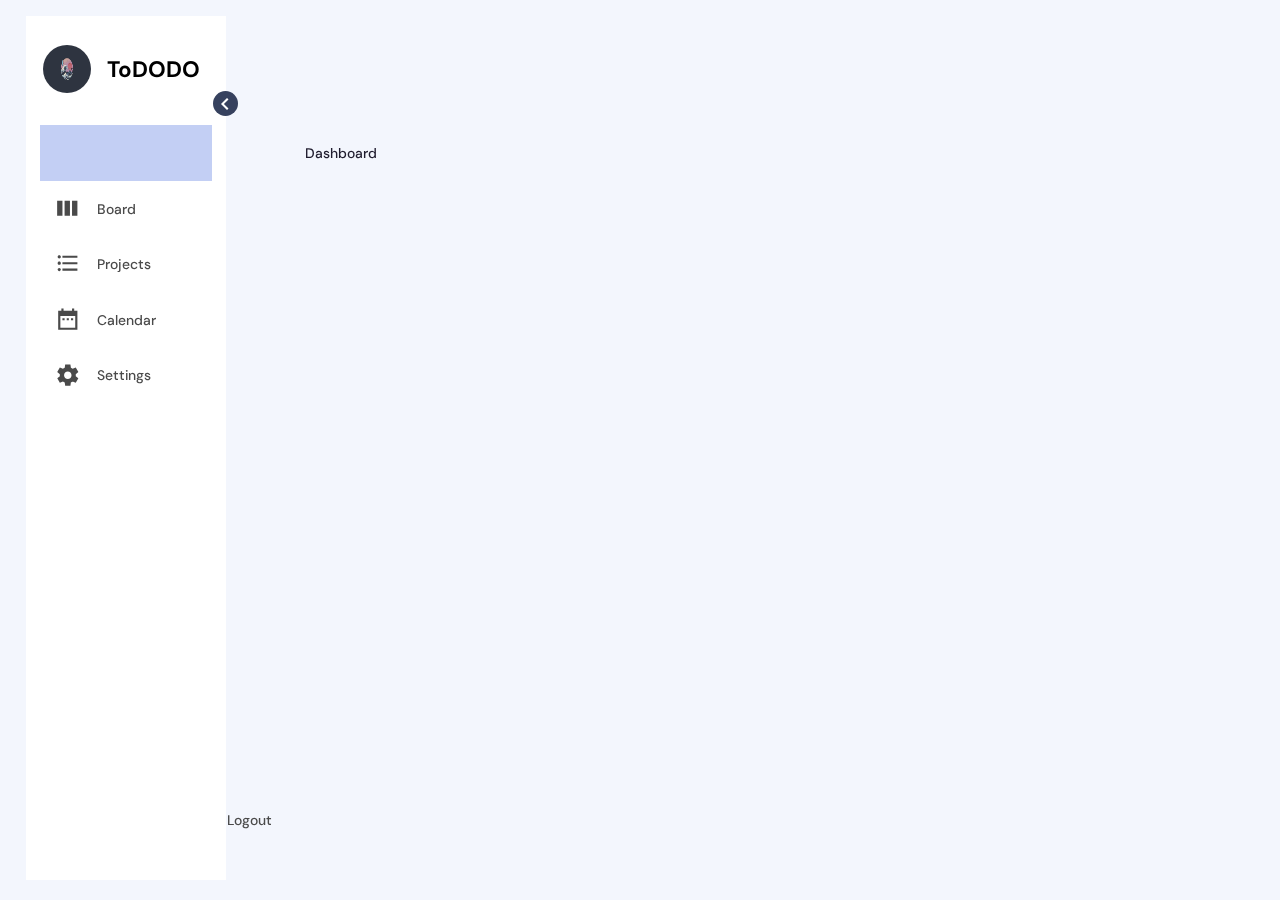
<file: index.html>
<!DOCTYPE html>
<html lang="en">

<head>
	<title>ToDODO</title>
	<meta charset="UTF-8">
	<meta name="viewport" content="width=device-width, initial-scale=1">
	<link href="src/styles/main.css" rel="stylesheet">
	<link href="src/styles/todo.css" rel="stylesheet">
	
	<!-- Material icons -->
	<link href="https://fonts.googleapis.com/icon?family=Material+Icons+Sharp" rel="stylesheet">
	<script src="src/js/views/sidebarView.js" defer></script>
</head>

<body>
	<div class="container">
		<aside class="sidebar-container">
			<div class="sidebar">
				<header>
					<!--TODO: make the top a hamburger menu-->
					<div class="top">
						<div class="logo">
							<img src="src/img/wave-wallpaper.png">
							<div class="sidebar-text"><h2>ToDODO</h2></div>
						</div>
					</div>
					
					<i class="sidebar-collapser toggle">
						<span class="material-icons-sharp icon">chevron_left</span>
					</i>
				</header>

				<a href="#" class="active">
					<span class="material-icons-sharp icon">grid_view</span>
					<div class="sidebar-text"><h3>Dashboard</h3></div>
				</a>
		
				<a href="todo.html">
					<span class="material-icons-sharp icon">view_week</span>
					<div class="sidebar-text"><h3>Board</h3></div>
				</a>
		
				<a href="#">
					<span class="material-icons-sharp icon">format_list_bulleted</span>
					<div class="sidebar-text"><h3>Projects</h3></div>
				</a>
		
				<a href="#">
					<span class="material-icons-sharp icon">date_range</span>
					<div class="sidebar-text"><h3>Calendar</h3></div>
				</a>
		
				<a href="#">
					<span class="material-icons-sharp icon">settings</span>
					<div class="sidebar-text"><h3>Settings</h3></div>
				</a>

				<a href="#">
					<span class="material-icons-sharp icon">logout</span>
					<div class="sidebar-text"><h3>Logout</h3></div>
				</a>
			</div>

		</aside>
	</div>

</body>

</html>
</file>
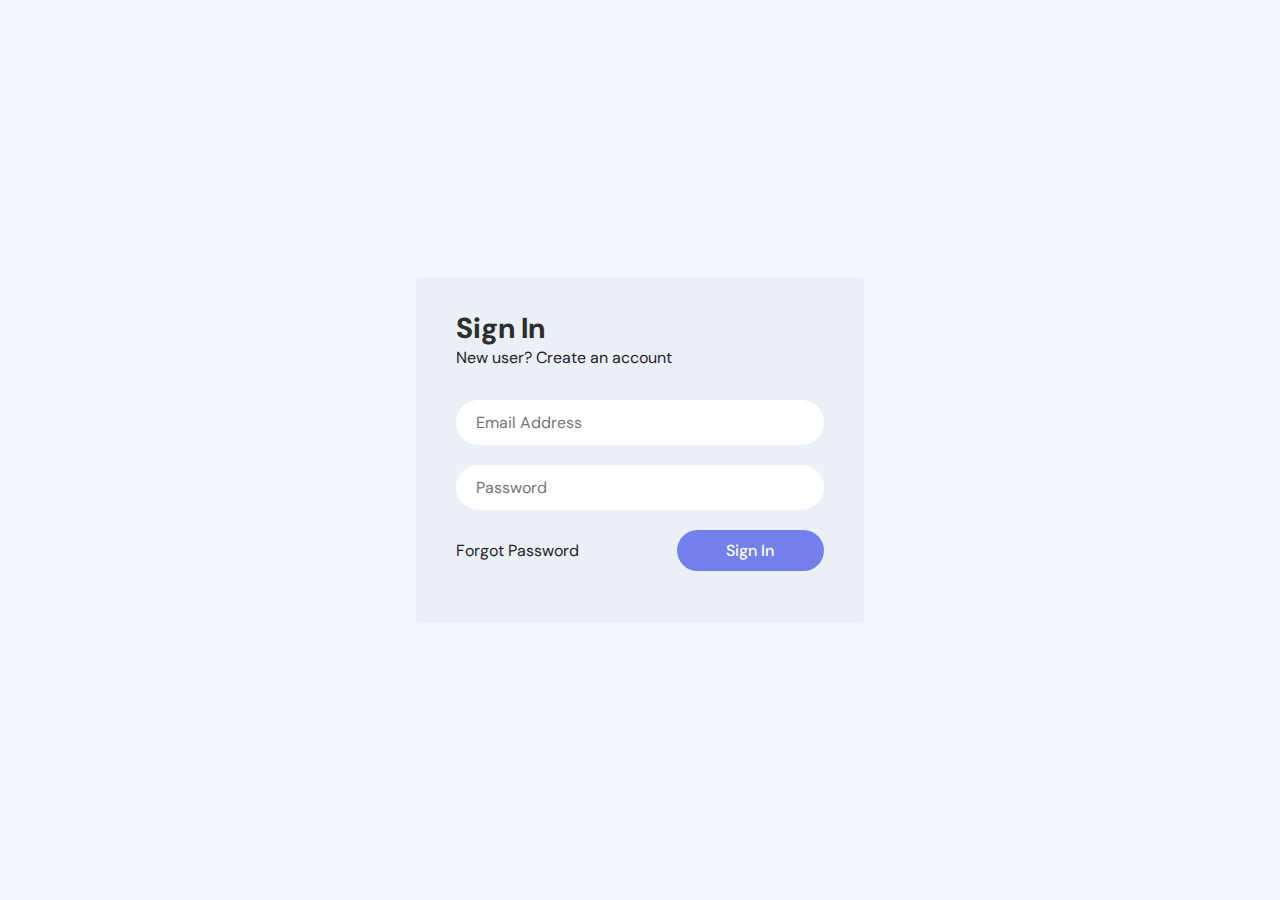
<file: login.html>
<!DOCTYPE html>
<html lang="en">
<head>
  <meta charset="UTF-8">
  <meta name="viewport" content="width=device-width, initial-scale=1.0">
  <title>Login</title>
  <link href="src/styles/main.css" rel="stylesheet">
	<link href="src/styles/login.css" rel="stylesheet">
	<!-- Material icons -->
	<link href="https://fonts.googleapis.com/icon?family=Material+Icons+Sharp" rel="stylesheet">
	<script defer type="module" src="src/js/controller.js"></script>
</head>
<body>
  <main class="main">
    <div class="container">
      <section class="wrapper">
        <div class="heading">
          <h1>Sign In</h1>
          <p>New user? <span><a href="#">Create an account</a></span>
          </p>
        </div>
        <form action = "#" method= "post" class="form">
          <div class="input-control">
            <label for="email" class="input-label" hidden>Email Address</label>
            <input type="email" name="email" id="email" class="input-field" placeholder="Email Address">
          </div>
          <div class="input-control">
            <label for="password" class="input-label" hidden>Password</label>
            <input type="password" name="password" id="password" class="input-field" placeholder="Password">
          </div>
          <div class="input-control">
            <a href="#">Forgot Password</a>
            <input type="submit" name="submit" class="input-submit" value="Sign In" disabled>
          </div>
        </form>
      </section>
    </div>
  </main>
</body>
</html>
</file>
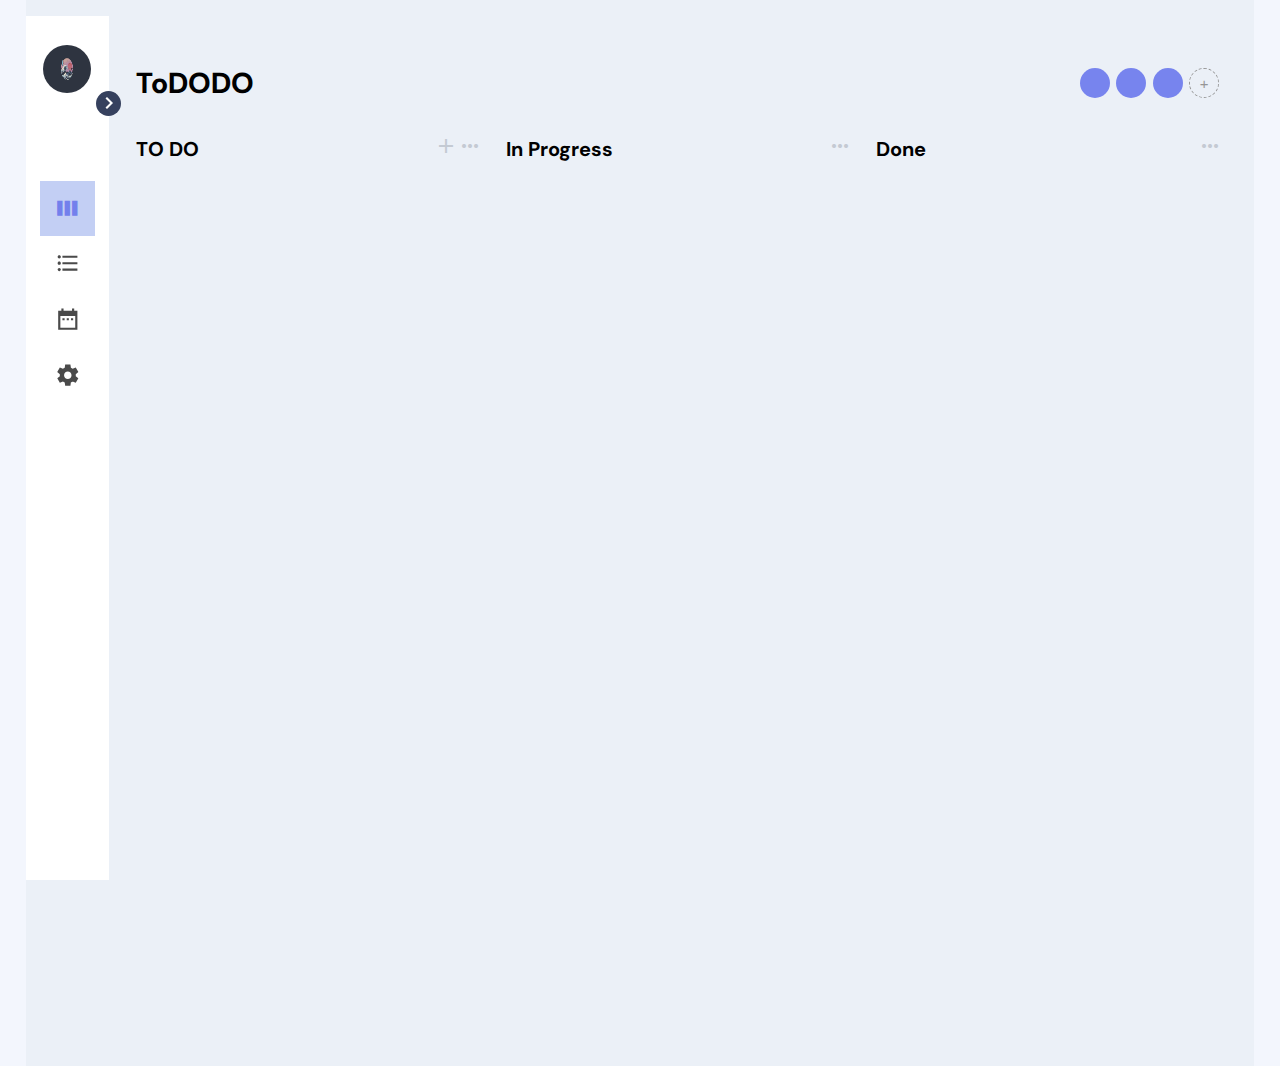
<file: todo.html>
<!DOCTYPE html>
<html lang="en">

<head>
	<title>Board</title>
	<meta charset="UTF-8">
	<meta name="viewport" content="width=device-width, initial-scale=1">
	<link href="src/styles/main.css" rel="stylesheet">
	<link href="src/styles/todo.css" rel="stylesheet">
	<!-- Material icons -->
	<link href="https://fonts.googleapis.com/icon?family=Material+Icons+Sharp" rel="stylesheet">
	<script defer type="module" src="src/js/controller.js"></script>
	<script src="src/js/views/sidebarView.js" defer></script>
</head>

<body>
	<!-- <h1>ToDoDo</h1> -->
	<!-- <div class="input__container" id="input-container">
		<input id="todo-desc" type="text" required/>
		<input id="deadline-date" type="date" />
		<button id="create__todo--btn" type="button">Create New Todo</button>
	</div> -->
	<div class='app'>
		<aside class="sidebar-container close">
			<div class="sidebar close">
				<header>
					<!--TODO: move the logo inside project-info-->
					<div class="top">
						<div class="logo">
							<img src="src/img/wave-wallpaper.png">
							<div class="sidebar-text"><h2>ToDODO</h2></div>
						</div>
					</div>
					
					<i class="sidebar-collapser toggle rotate">
						<span class="material-icons-sharp icon">chevron_left</span>
					</i>
				</header>

				<a href="index.html">
					<span class="material-icons-sharp icon">grid_view</span>
					<div class="sidebar-text"><h3>Dashboard</h3></div>
				</a>
		
				<a href="todo.html"  class="active">
					<span class="material-icons-sharp icon">view_week</span>
					<div class="sidebar-text"><h3>Board</h3></div>
				</a>
		
				<a href="#">
					<span class="material-icons-sharp icon">format_list_bulleted</span>
					<div class="sidebar-text"><h3>Projects</h3></div>
				</a>
		
				<a href="#">
					<span class="material-icons-sharp icon">date_range</span>
					<div class="sidebar-text"><h3>Calendar</h3></div>
				</a>
		
				<a href="#">
					<span class="material-icons-sharp icon">settings</span>
					<div class="sidebar-text"><h3>Settings</h3></div>
				</a>

				<a href="#">
					<span class="material-icons-sharp icon">logout</span>
					<div class="sidebar-text"><h3>Logout</h3></div>
				</a>
			</div>
		</aside>

		<main class='project close'>
			<div class='project-info'>
				<h1>ToDODO</h1>
				<div class='project-participants'>
					<span></span>
					<span></span>
					<span></span>
					<button class='project-participants__add'>Add Participant</button>
				</div>
			</div>

			<div class='project-tasks'>

				<!-- TO DO COLUMN -->
				<div class='project-column todo'>
					<div class='project-column-heading'>
						<h2 class='project-column-heading__title'>TO DO</h2>
						<div class="buttons-container">
							<!-- Create new task button-->
							<button class='task__add' id="add__todo-btn">
								<span id="todo__plus-btn" class="material-icons-sharp add">add</span>
							</button>

							<button class='project-column-heading__options'>
								<span class="material-icons-sharp">more_horiz</span>
							</button>
						</div>
					</div>

					<div class="add-todo-container">
						<div class="task underlay hidden">
							<div>
								<div class="task__tags">
									<span class="task__tag task__tag--new">New Tag</span>
								</div>
								<div class="title-calendar-input">
									<input type="text" id="todo-desc" required class="todo__desc-input" placeholder="Enter todo description">
									<input id="deadline-date" type="date" />
								</div>
								
							</div>
							<button class="create__todo-btn" type="submit">Create Todo</button>
						</div>
						<!-- <p contenteditable="true" class="input-box"></p> -->
					</div>

					<div class="delete-confirm__container" id="delete__container"> <!-- add active here-->
						<div class="delete-modal-header">
							<div class="delete-modal-title">Delete Todo?</div>
							<button class="delete-close-button">&times;</button>
						</div>
						<div class="delete-modal-body">Are you sure you want to delete this todo item?</div>
						<div class="delete-modal-buttons">
							<button class="cancel-delete__btn">Cancel</button>
							<button class="confirm-delete__btn">Delete</button>
						</div>
					</div>

					<div class="edit-confirm__container" id="edit__container"> <!-- add active here-->
						<div class="edit-modal-header">
							<div class="edit-modal-title">edit Todo?</div>
							<button class="edit-close-button">&times;</button>
						</div>
						<div class="edit-modal-body">
							<div class="edit-title-input" contenteditable='true'></div>
							<input type="date" class="edit-calendar" contenteditable='true'></input>
						</div>
						<div class="edit-modal-buttons">
							<button class="cancel-edit__btn">Cancel</button>
							<button class="confirm-edit__btn">Done</button>
						</div>
					</div>

					<div class="todo--container containers">
						<!-- <div class='task' draggable='true'> 
							<div class='task__tags'>
								<span class='task__tag task__tag--copyright'>Copywriting</span>
								<button class='task__options'><span class="material-icons-sharp">more_horiz</span></button>
							</div>
							<p>to do #1</p>
							<div class='task__stats'>
								<div class='flag-note-owner__container'>
									<span><time datetime="2021-11-24T20:00:00"><span class="material-icons-sharp">flag</span>Nov 24</time></span>
									<span><span class="material-icons-sharp">chat_bubble</span>3</span>
									<span class='task__owner'></span>
								</div>
								
								<div class='edit-delete__container'>
									<button class='task__edit'><span class="material-icons-sharp">edit</span></button>
									<button data-modal-target="#delete__container" class='task__delete'><span class="material-icons-sharp">delete</span></button>
								</div>
							</div>
						</div>  -->
					</div>
				</div>


				<!-- IN PROGRESS COLUMN -->
				<div class='project-column progress'>
					<div class='project-column-heading'>
						<h2 class='project-column-heading__title'>In Progress</h2>
						<button class='project-column-heading__options'><span
								class="material-icons-sharp">more_horiz</span></button>
					</div>
					<div class='progress--container containers'>
						<!-- <div class='task' draggable='true'>
							<div class='task__tags'>
								<span class='task__tag task__tag--design'>UI Design</span>
								<button class='task__options'><span class="material-icons-sharp">more_horiz</span></button>
							</div>
							<p>In progress #1</p>
							<div class='task__stats'>
								<span><time datetime="2021-11-24T20:00:00"><span class="material-icons-sharp">flag</span>Nov
										24</time></span>
								<span><span class="material-icons-sharp">chat_bubble</span>3</span>
								<span class='task__owner'></span>
							</div>
						</div> -->
					</div>
				</div>


				<!-- DONE COLUMN -->
				<div class='project-column done'>
					<div class='project-column-heading'>
						<h2 class='project-column-heading__title'>Done</h2>
						<button class='project-column-heading__options'><span
								class="material-icons-sharp">more_horiz</span></button>
					</div>
					<div class='done--container containers'>
						<!-- <div class='task' draggable='true'>
							<div class='task__tags'>
								<span class='task__tag task__tag--illustration'>Illustration</span>
								<button class='task__options'><span class="material-icons-sharp">more_horiz</span></button>
							</div>
							<p>done #1</p>
							<div class='task__stats'>
								<span><time datetime="2021-11-24T20:00:00"><span class="material-icons-sharp">flag</span>Nov
										24</time></span>
								<span><span class="material-icons-sharp">chat_bubble</span>3</span>
								<span class='task__owner'></span>
							</div>
						</div> -->
					</div>
				</div>
				<div id="deleteOverlay"></div>
				<div id="editOverlay"></div>
			</div>
		</main>
	</div>
</body>

</html>
</file>
<file: src/styles/main.css>
@import url("https://fonts.googleapis.com/css?family=DM+Sans:400,500,700&display=swap");

:root {
  --app-container: #f3f6fd;
  --main-color: #1f1c2e;
  --secondary-color: #4A4A4A;
  --link-color: #1f1c2e;
  --link-color-hover: #c3cff4;
  --link-color-active: #fff;
  --link-color-active-bg: #1f1c2e;
  --color-primary: #7380ec;
  --color-danger: #ff7782;
  --color-success: #41f1b6;
  --color-warning: #ffbb55;
  --projects-section: #fff;
  --message-box-hover: #fafcff;
  --message-box-border: #e9ebf0;
  --more-list-bg: #fff;
  --more-list-bg-hover:  #f6fbff;
  --more-list-shadow: rgba(209, 209, 209, 0.4);
  --button-bg: #1f1c24;
  --search-area-bg: #fff;
  --star: #1ff1c2e;
  --message-btn: #fff;
}

/* .dark:root {
  --app-container: #1f1d2b;
  --app-container: #111827;
  --main-color: #fff;
  --secondary-color: rgba(255,255,255,.8);
  --projects-section: #1f2937;
  --link-color: rgba(255,255,255,.8);
  --link-color-hover: rgba(195, 207, 244, 0.1);
  --link-color-active-bg: rgba(195, 207, 244, 0.2);
  --button-bg: #1f2937;
  --search-area-bg: #1f2937;
  --message-box-hover: #243244;
  --message-box-border: rgba(255,255,255,.1);
  --star: #ffd92c;
  --light-font: rgba(255,255,255,.8);
  --more-list-bg: #2f3142;
  --more-list-bg-hover:  rgba(195, 207, 244, 0.1);
  --more-list-shadow: rgba(195, 207, 244, 0.1);
  --message-btn: rgba(195, 207, 244, 0.1);
} */

body {
  font-family: 'DM Sans', sans-serif;
  overflow-y: scroll;
  display: flex;
  justify-content: center;
  background-color: var(--app-container);
  user-select: none;
}

.container{
  display: flex;
  width: 96%;
  margin: 0 auto;
  /* gap: 1.8rem; */
  /* grid-template-columns: 12rem auto 23rem; */
}

* {
  box-sizing: border-box;
  margin: 0;
  padding: 0;
  appearance: none;
  border: 0;
  text-decoration: none;
  list-style: none;
}

html, body {
  width: 100%;
  height: 100vh;
  margin: 0;
}

img {
  display: block;
  width: 100%;
}

a{
  color: var(--main-color);
}

h1{
  font-weight: 800;
  font-size: 1.8rem;
}

h2{
  font-size: 1.4rem;
}

h3{
  font-size: 0.87rem;
}

h4{
  font-size: 0.8rem;
}

h5{
  font-size: 0.77rem;
}

/* .profile-btn {
  padding: 0;
  border: 0;
  background-color: transparent;
  display: flex;
  align-items: center;
  padding-left: 12px;
  border-left: 2px solid #ddd;
  
  img {
    width: 32px;
    height: 32px;
    object-fit: cover;
    border-radius: 50%;
    margin-right: 4px;
  }

  span {
    color: var(--main-color);
    font-size: 16px;
    line-height: 24px;
    font-weight: 700;
  }
} */

.text-muted{
  color: var(--link-color);
}

p{
  color: var(--main-color);
}

b{
  color: var(--main-color)
}

.primary{
  color: var(--color-primary);
}

.danger{
  color: var(--color-danger);
}

.warning{
  color: var(--color-warning);
}

.success{
  color: var(--color-success);
}

aside{
  height: 100vh;
}

aside .top{
  background: white;
  display: flex;
  align-items: center;
  /* justify-content: space-between; */
  margin-top: 1.2rem;
  margin-bottom: 2rem;
}

aside .logo{
  display: flex;
  gap:1rem;
  align-items: center;
  margin-left: 0.23rem;
}

aside .logo img{
  width: 3rem;
  height: 3rem;
  border-radius: 50%;
  align-items: center;
  justify-content: center;
}

/* aside .close{
  display: none;
} */

aside .sidebar{
  background: white;
  display: flex;
  flex-direction: column;
  width: 200px;
  height: 96vh;
  position: fixed;
  padding: 10px 14px;
  top: 1rem;
  transition:  all 300ms ease;
}

aside h3{
  font-weight: 500;
}

aside .sidebar a{
  display: flex;
  color: var(--secondary-color);
  /* margin-left: 1rem; */
  padding: 15px;
  gap: 1rem;
  align-items: center;
  position: relative;
  /* height: 3.7rem; */
  transition:  all 300ms ease;
}

aside .sidebar a span{
  font-size: 1.6rem;
}

aside .sidebar a:last-child{
  position: absolute;
  bottom: 2rem;
  width: 100%;
}

aside .sidebar a.active{
  background: var(--link-color-hover);
  color: var(--link-color-active-bg);
  /* margin-left: 0; */
}

/* aside .sidebar a.active:before{
  content: "";
  width: 6px;
  height: 100%;
  background: var(--color-primary);
} */

aside .sidebar a.active span{
  color: var(--color-primary);
  /* margin-left: calc(1rem - 3px); */
}

/* aside .sidebar a:hover{
  columns: var(--color-primary);
} */

/* aside .sidebar a:hover span{
  margin-left:  1rem;
} */

/* .sidebar .icon {
  height: 100%;
  display: flex;
  align-items: center;
  justify-content: center;
  font-size: 20px;
} */

.sidebar-collapser{
  position: absolute;
  width: 25px;
  height: 25px;
  border-radius: 50%;
  border: none;
  right: -12px;
  top: 75px;
  padding: 0;
  cursor: pointer;
  transition: 0.3s ease-in-out;
  color: #fff;
  box-shadow: rgba( #131c31, 0.2) 0px 7px 29px 0px;
  background-color: #36415e;
  display: flex;
  align-items: center;
  justify-content: center;
  z-index: 111;
}

.sidebar-collapser.rotate{
  transform: rotate(180deg);
}

.sidebar.close{
  width: 83.5px;
}

.project.close{
  margin-left: 0; 
  transition:  all 300ms ease;
}

.sidebar-container.close{
  width: 83.5px;
}

.sidebar-text{
  display: block;
  /* transition: opacity 0.3s ease; */
}

.close .sidebar-text {
  opacity: 0; /* Hide the text when collapsed */
}
</file>
<file: src/styles/todo.css>
:root {
  --bg:#ebf0f7;
  --header:#fbf4f6;
  --text:#2e2e2f;
  --white:#ffffff;
  --light-grey:#c4cad3; 
  --tag-1:#ceecfd;
  --tag-1-text:#2e87ba;
  --tag-2:#d6ede2;
  --tag-2-text:#13854e;
  --tag-3:#ceecfd;
  --tag-3-text:#2d86ba;
  --tag-4:#f2dcf5;
  --tag-4-text:#a734ba;
  --purple:#7784ee;
}

body {
  display: block;
  overflow-y: scroll;
}
.display {
  display:flex;
  align-items:center;
}

.app {
  display: flex;
  /* grid-template-columns: 12rem auto; */
  background-color:var(--bg);
  width:96%;
  min-height:100vh;
  margin: 0 auto;
}

.project {
  /* flex-grow: 1; */
  margin-left: 200px;
  padding: 2rem;
  max-width: 100%;
  /* max-height: 100vh; */
  width: 100%;
  display: inline-block;
}
.project-info {
  padding: 2rem 0;
  display: flex;
  width: 100%;
  justify-content: space-between;
  align-items: center;
}
.project-participants {
  display: flex;
  align-items: center;
}
.project-participants span, .project-participants__add {
  width: 30px;
  height: 30px;
  display: inline-block;
  background: var(--purple);
  border-radius: 100rem;
  margin: 0 0.2rem;
}
.project-participants__add {
  background: transparent;
  border: 1px dashed #969696;
  font-size: 0;
  cursor: pointer;
  position: relative;
}
.project-participants__add:after {
  content: '+';
  font-size: 15px;
  color: #969696;
}
.project-tasks {
  display: grid;
  grid-template-columns: repeat(3, 1fr);
  width: 100%;
  height: auto;
  min-height: 100vh; 
  grid-column-gap: 1.5rem;
}
.project-column-heading {
  margin-bottom: 1rem;
  display: flex;
  align-items: center;
  justify-content: space-between;
}
.project-column-heading__title {
  font-size: 20px;
}
.project-column-heading__options {
  background: transparent;
  color: var(--light-grey);
  font-size: 18px;
  border: 0;
  cursor: pointer;
}
.buttons-container {
  display: flex;
  align-items: center;
  /* gap: 50px;  Adjust the gap as needed */ 
}

.task {
  cursor: move;
  background-color: var(--white);
  padding: 1rem;
  border-radius: 8px;
  width: 100%;
  box-shadow: rgba(99, 99, 99, 0.1) 0px 2px 8px 0px;
  margin-bottom: 1rem;
  border: 3px dashed transparent;
}
.task:hover {
  box-shadow: rgba(99, 99, 99, 0.3) 0px 2px 8px 0px;
  border-color: rgba(162, 179, 207, .2) !important;
}
.task p {
  font-size: 15px;
  margin: 1.2rem 0;
}
.task__tag {
  border-radius: 100px;
  padding: 2px 13px;
  font-size: 12px;
}
.task__tag--copyright {
  color: var(--tag-4-text);
  background-color: var(--tag-4);
}
.task__tag--design {
  color: var(--tag-3-text);
  background-color: var(--tag-3);
}
.task__tag--illustration {
  color: var(--tag-2-text);
  background-color: var(--tag-2);
}
.task__tag--new{
  color: var(--tag-3-text);
  background-color: var(--tag-3);
}
.task__tags {
  width: 100%;
  display: flex;
  align-items: center;
  justify-content: space-between;
}
.task__add {
  background: transparent;
  border: 0;
  color: var(--light-grey);
  font-size: 17px;
  cursor: pointer;
}
.task__options {
  background: transparent;
  border: 0;
  color: var(--light-grey);
  font-size: 17px;
  cursor: pointer;
}
.task__stats {
  position: relative;
  width: 100%;
  color: var(--light-grey);
  font-size: 12px;
  display: flex;
  justify-content: space-between;
  align-items: center;
}
.edit-delete__container {
  display: flex;
  align-items: center;
  /* gap: 50px;  Adjust the gap as needed */ 
}
.task__edit {
  background: transparent;
  border: 0;
  color: var(--light-grey);
  font-size: 12px;
  cursor: pointer;
  margin-right: 5px;
}
.task__delete {
  background: transparent;
  border: 0;
  color: var(--light-grey);
  font-size: 12px;
  cursor: pointer;
  margin-right: 5px;
}
.task__delete:hover{
  color: #ef5c48;
}
.task__stats span:not(:last-of-type) {
  margin-right: 1rem;
}
.task__stats svg {
  margin-right: 5px;
}
.task__owner {
  width: 25px;
  height: 25px;
  border-radius: 100rem;
  background: var(--purple);
  /* position: absolute; */
  display: inline-block;
}
.task-hover {
  border: 3px dashed var(--light-grey) !important;
}
.task-details {
  width: 24%;
  border-left: 1px solid #d9e0e9;
  display: inline-block;
  height: 100%;
  vertical-align: top;
  padding: 3rem 2rem;
}
.delete-confirm__container{
  position: fixed;
  top:50%;
  left:50%;
  transform: translate(-50%, -50%) scale(0);
  transition: 200ms ease-in-out;
  background-color: var(--white);
  padding: 1rem;
  border-radius: 8px;
  box-shadow: rgba(99, 99, 99, 0.1) 0px 2px 8px 0px;
  margin-bottom: 1rem;
  border: 3px dashed transparent;
  z-index: 10;
}
.delete-confirm__container.active{
  transform: translate(-50%, -50%) scale(1);
}
.delete-modal-header{
  padding: 10px 15px;
  display: flex;
  justify-content: space-between;
  align-items: center;
  border-bottom: 1px solid #2e2e2f;
}
.delete-modal-title {
  font-size: 18px;
  font-weight: bold;
}
.delete-modal-header .delete-close-button{
  cursor: pointer;
  border: none;
  background: none;
  font-size: 1.25rem;
  font-weight: bold;
}
.delete-modal-body{
  padding: 1rem;
}
.delete-modal-buttons{
  padding: 1rem;
  display: flex;
  justify-content: flex-end;
}
.delete-modal-buttons button {
  background-color: #ef5c48;
  color: #fff;
  padding: 0.5rem 1rem;
  border: none;
  border-radius: 4px;
  cursor: pointer;
  margin-left: 1rem;
}
.delete-modal-buttons button:first-child {
  background-color: var(--light-grey);
}
.edit-confirm__container{
  position: fixed;
  top:50%;
  left:50%;
  transform: translate(-50%, -50%) scale(0);
  transition: 200ms ease-in-out;
  background-color: var(--white);
  padding: 1rem;
  border-radius: 8px;
  box-shadow: rgba(99, 99, 99, 0.1) 0px 2px 8px 0px;
  margin-bottom: 1rem;
  border: 3px dashed transparent;
  z-index: 10;
}
.edit-confirm__container.active{
  transform: translate(-50%, -50%) scale(1);
}
.edit-modal-header{
  padding: 10px 15px;
  display: flex;
  justify-content: space-between;
  align-items: center;
  border-bottom: 1px solid #2e2e2f;
}
.edit-modal-title {
  font-size: 18px;
  font-weight: bold;
}
.edit-modal-header .edit-close-button{
  cursor: pointer;
  border: none;
  background: none;
  font-size: 1.25rem;
  font-weight: bold;
}
.edit-modal-body{
  display: flex;
  justify-content: space-between;
  align-items: center;
  padding: 1rem;
  gap: 50px;
}
.edit-title-input{
  min-width: 200px;
  flex-grow: 1; 
}
.edit-modal-buttons{
  padding: 1rem;
  display: flex;
  justify-content: flex-end;
}
.edit-modal-buttons button {
  background-color: #ef5c48;
  color: #fff;
  padding: 0.5rem 1rem;
  border: none;
  border-radius: 4px;
  cursor: pointer;
  margin-left: 1rem;
}
.edit-modal-buttons button:first-child {
  background-color: var(--light-grey);
}
.tag-progress {
  margin: 1.5rem 0;
}
.tag-progress h2 {
  font-size: 16px;
  margin-bottom: 1rem;
}
.tag-progress p {
  display: flex;
  width: 100%;
  justify-content: space-between;
}
.tag-progress p span {
  color: #b4b4b4;
}
.tag-progress .progress {
  width: 100%;
  -webkit-appearance: none;
  appearance: none;
  border: none;
  border-radius: 10px;
  height: 10px;
}
.tag-progress .progress::-webkit-progress-bar, .tag-progress .progress::-webkit-progress-value {
  border-radius: 10px;
}
.tag-progress .progress--copyright::-webkit-progress-bar {
  background-color: #ecd8e6;
}
.tag-progress .progress--copyright::-webkit-progress-value {
  background: #d459e8;
}
.tag-progress .progress--illustration::-webkit-progress-bar {
  background-color: #dee7e3;
}
.tag-progress .progress--illustration::-webkit-progress-value {
  background-color: #46bd84;
}
.tag-progress .progress--design::-webkit-progress-bar {
  background-color: #d8e7f4;
}
.tag-progress .progress--design::-webkit-progress-value {
  background-color: #08a0f7;
}
.task-activity h2 {
  font-size: 16px;
  margin-bottom: 1rem;
}
.task-activity li {
  list-style: none;
  margin: 1rem 0;
  padding: 0rem 1rem 1rem 3rem;
  position: relative;
}
.task-activity time {
  display: block;
  color: var(--light-grey);
}
.task-icon {
  width: 30px;
  height: 30px;
  border-radius: 100rem;
  position: absolute;
  top: 0;
  left: 0;
  display: flex;
  align-items: center;
  justify-content: center;
}
.task-icon svg {
  font-size: 12px;
  color: var(--white);
}
.task-icon--attachment {
  background-color: #fba63c;
}
.task-icon--comment {
  background-color: #5dc983;
}
.task-icon--edit {
  background-color: #7784ee;
}
@media only screen and (max-width: 1300px) {
  .project {
    max-width: 100%;
 }
  /* .task-details {
    width: 100%;
    display: flex;
 }
  .tag-progress, .task-activity {
    flex-basis: 50%;
    background: var(--white);
    padding: 1rem;
    border-radius: 8px;
    margin: 1rem;
 } */
}
/* @media only screen and (max-width: 1000px) {
  .project-column:nth-child(3) {
    display: none;
 }
  .project-tasks {
    grid-template-columns: 1fr 1fr;
 }
} */
/* TODO: fix the task_stats when shrinked */
@media only screen and (max-width: 768px) {
  /* .project-column:nth-child(2) {
    display: none;
 } */
  .project-tasks {
    grid-template-columns: 1fr;
 }

  h1 {
    font-size: 25px;
 }
}


.input__container {
  padding-left: 13px;
}

/* .todo__container{
  display: grid;
  grid-template-columns: 1fr 1fr 1fr;
  padding: 7px 15px;
  gap: 10px;
  height: 90vh;
} */

.list {
  border: 2px solid black;
  height: 100%;
  padding: 5px;
}

.todo-list {
  background-color: coral;
}

.progress-list {
  background-color: grey;
}

.done-list {
  background-color: greenyellow;
}

/* sushant add */
.hidden {
  display: none;
}

.draggable.dragging {
  opacity: .5;
}

#editOverlay {
  position: fixed;
  opacity: 0;
  transition: 200ms ease-in-out;
  top: 0;
  left: 0;
  right: 0;
  bottom: 0;
  background-color: rgba(0, 0, 0, 0.5);
  pointer-events: none;
}

#editOverlay.active {
  opacity: 1;
  pointer-events: all;
}

#deleteOverlay {
  position: fixed;
  opacity: 0;
  transition: 200ms ease-in-out;
  top: 0;
  left: 0;
  right: 0;
  bottom: 0;
  background-color: rgba(0, 0, 0, 0.5);
  pointer-events: none;
}

#deleteOverlay.active {
  opacity: 1;
  pointer-events: all;
}

.title-calendar-input{
  display: flex;
  justify-content: space-between;
  align-items: center;
  gap: 10px;
  margin-block-start: 1em;
  margin-block-end: 1em;
  margin-inline-start: 0px;
  margin-inline-end: 0px;
  min-width: 50px;
}

.todo__desc-input{
  min-width: 200px;
  flex-grow: 1; 
}

time{
  font-size: 12px;
}
</file>
<file: src/styles/login.css>
:root {
  --bg:#ebf0f7;
  --header:#fbf4f6;
  --text:#2e2e2f;
  --white:#ffffff;
  --light-grey:#c4cad3;
  --color-primary: #7380ec;
}

.container {
	display: flex;
	justify-content: center;
	align-items: center;
	max-width: 80rem;
	min-height: 100vh;
	width: 100%;
	padding: 0 2rem;
	margin: 0 auto;
}

.main {
	.wrapper {
		max-width: 28rem;
		width: 50vh;
		margin: 2rem auto;
		padding: 2rem 2.5rem;
		border-radius: 0.25rem;
		color: var(--text);
		background: var(--bg);
		box-shadow: var(--light-grey);

		.form {
			width: 100%;
			height: auto;
			margin-top: 2rem;

			.input-control {
				display: flex;
				align-items: center;
				justify-content: space-between;
				margin-bottom: 1.25rem;
			}

			.input-field {
				font-family: inherit;
				font-size: 1rem;
				font-weight: 400;	
				width: 100%;
				height: auto;
				padding: 0.75rem 1.25rem;
				border-radius: 2rem;
				color: var(--text);
				background: var(--white);
			}

			.input-submit {
				font-family: inherit;
				font-size: 1rem;
				font-weight: 500;
				cursor: pointer;
				min-width: 40%;
				height: auto;
				padding: 0.65rem 1.25rem;
				border-radius: 2rem;
				color: var(--white);
				background: var(--color-primary);
			}
		}
  }
}
</file>
